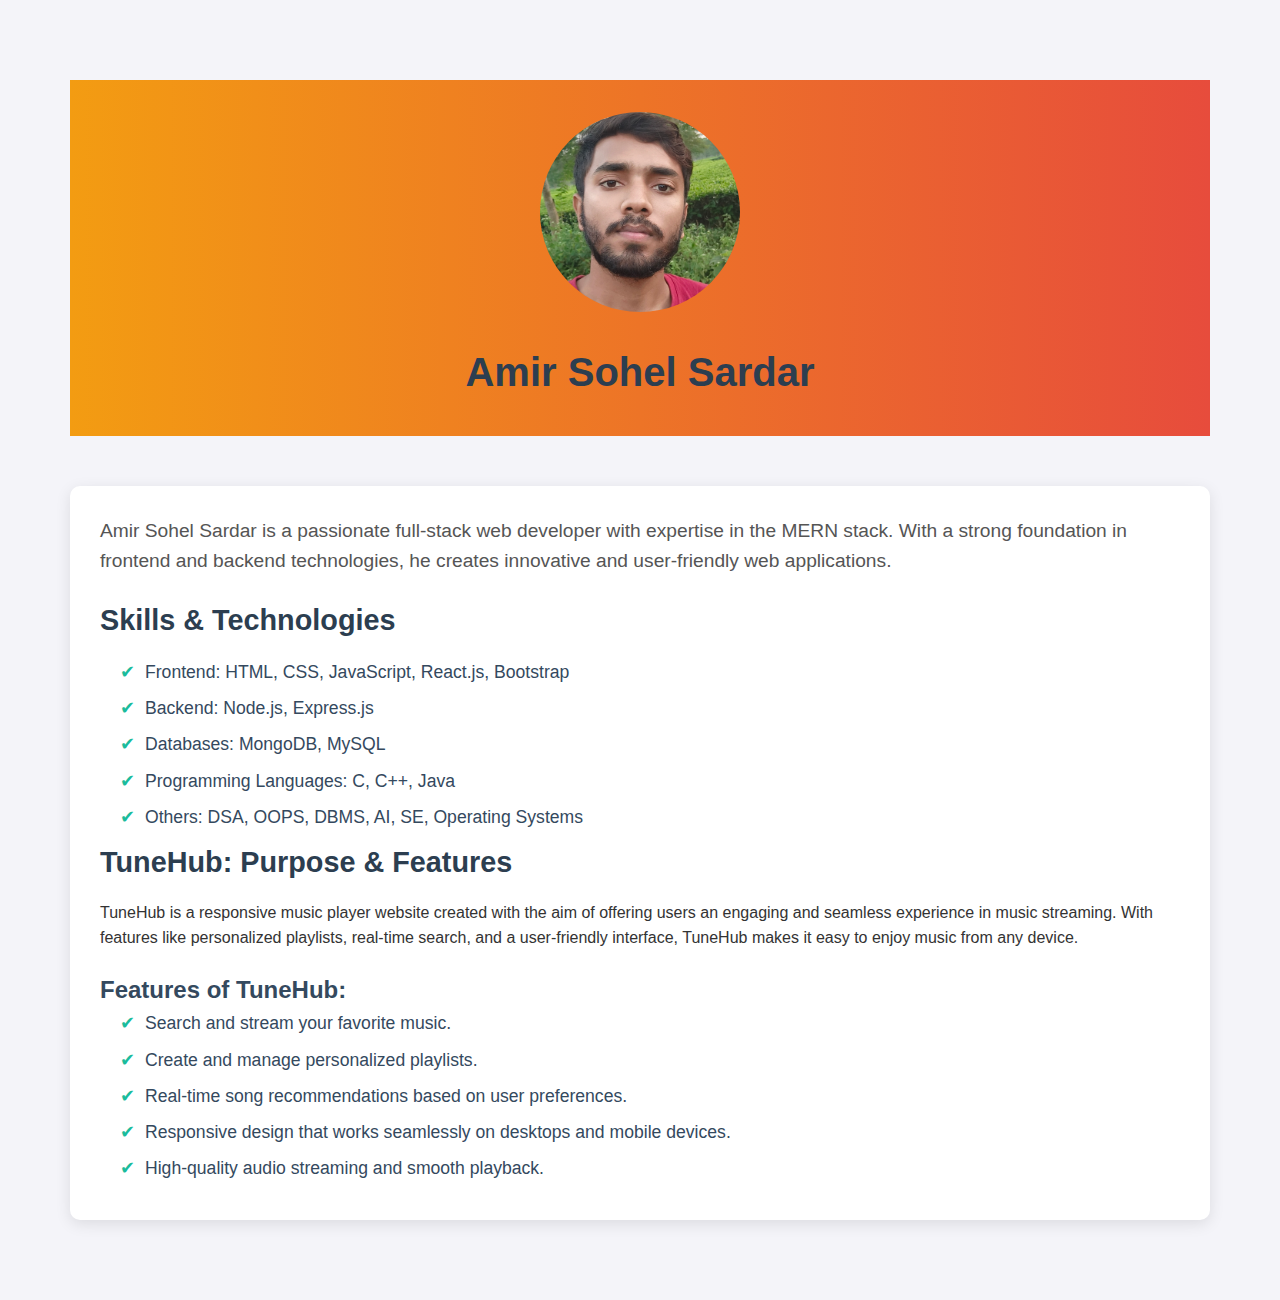
<file: about.html>
<!DOCTYPE html>
<html lang="en">
<head>
  <meta charset="UTF-8">
  <meta name="viewport" content="width=device-width, initial-scale=1.0">
  <title>About Amir Sohel Sardar</title>
  <link rel="stylesheet" href="style.css">
</head>
<body id="about-page">
  <section class="about-section">
    <!-- Hero Image and Animation -->
    <div class="hero">
      <img src="images/creator.jpg" alt="Amir Sohel Sardar" class="creator-img">
      <h1 class="heading">Amir Sohel Sardar</h1>
    </div>

    <!-- Biography Section -->
    <div class="bio-content">
      <p class="intro">Amir Sohel Sardar is a passionate full-stack web developer with expertise in the MERN stack. With a strong foundation in frontend and backend technologies, he creates innovative and user-friendly web applications.</p>

      <div class="skills">
        <h2>Skills & Technologies</h2>
        <ul>
          <li>Frontend: HTML, CSS, JavaScript, React.js, Bootstrap</li>
          <li>Backend: Node.js, Express.js</li>
          <li>Databases: MongoDB, MySQL</li>
          <li>Programming Languages: C, C++, Java</li>
          <li>Others: DSA, OOPS, DBMS, AI, SE, Operating Systems</li>
        </ul>
      </div>

      <div class="project">
        <h2>TuneHub: Purpose & Features</h2>
        <p>TuneHub is a responsive music player website created with the aim of offering users an engaging and seamless experience in music streaming. With features like personalized playlists, real-time search, and a user-friendly interface, TuneHub makes it easy to enjoy music from any device.</p>
        
        <h3>Features of TuneHub:</h3>
        <ul>
          <li>Search and stream your favorite music.</li>
          <li>Create and manage personalized playlists.</li>
          <li>Real-time song recommendations based on user preferences.</li>
          <li>Responsive design that works seamlessly on desktops and mobile devices.</li>
          <li>High-quality audio streaming and smooth playback.</li>
        </ul>
      </div>
    </div>
  </section>
</body>
</html>
</file>
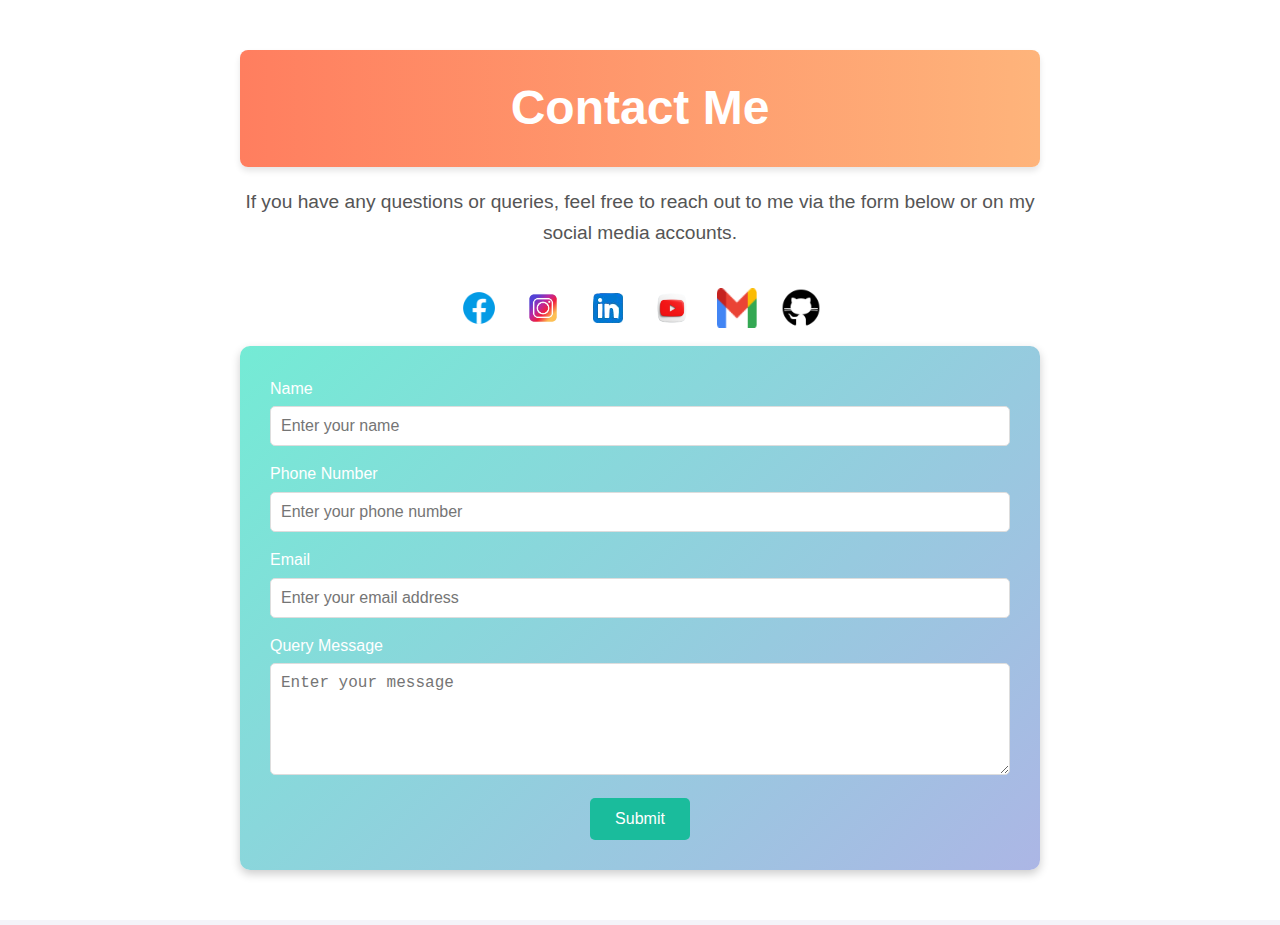
<file: contact.html>
<!DOCTYPE html>
<html lang="en">
<head>
  <meta charset="UTF-8">
  <meta name="viewport" content="width=device-width, initial-scale=1.0">
  <title>Contact Amir Sohel Sardar</title>
  <link rel="stylesheet" href="style.css">
  <link rel="icon" href="images/logo.png" type="image/x-icon">
</head>
<body id="contact-page">
  <!-- Contact Section -->
  <section class="contact-section">
    <div class="contact-container">
      <h1>Contact Me</h1>
      <p>If you have any questions or queries, feel free to reach out to me via the form below or on my social media accounts.</p>
      
      <!-- Social Media Links -->
      <div class="social-links">
        <a href="https://www.facebook.com/amirsohel.sardar.3" target="_blank">
          <img src="images/facebook.png" alt="Facebook">
        </a>
        <a href="https://www.instagram.com/amirsohelsardar786/" target="_blank">
          <img src="images/instagram.png" alt="Instagram">
        </a>
        <a href="https://www.linkedin.com/in/amir-sohel-sardar-735698243/" target="_blank">
          <img src="images/linkedin.png" alt="LinkedIn">
        </a>
        <a href="https://www.youtube.com/@AmirSohelSardar" target="_blank">
          <img src="images/youtube.png" alt="YouTube">
        </a>
        <a href="mailto:sohelamirsohel786@gmail.com.com">
          <img src="images/gmail.png" alt="Gmail">
        </a>
        <a href="https://github.com/AmirSohelSardar" target="_blank">
          <img src="images/github.png" alt="GitHub">
        </a>
      </div>

      <!-- Contact Form -->
      <div class="contact-form">
        <form action="https://formspree.io/f/xpwzyppl" method="POST">
          <label for="name">Name</label>
          <input type="text" id="name" name="name" required placeholder="Enter your name">

          <label for="phone">Phone Number</label>
          <input type="tel" id="phone" name="phone" required placeholder="Enter your phone number">

          <label for="contact">Email</label>
          <input type="email" id="contact" name="email" required placeholder="Enter your email address">

          <label for="message">Query Message</label>
          <textarea id="message" name="message" rows="5" required placeholder="Enter your message"></textarea>

          <button type="submit">Submit</button>
        </form>
      </div>
    </div>
  </section>

  <script src="script.js"></script>
</body>
</html>
</file>
<file: style.css>
/* General Reset */
* {
    margin: 0;
    padding: 0;
    box-sizing: border-box;
}

/* Font and Background */
body {
    font-family: 'Poppins', sans-serif;
    background-color: #1d1f27;
    color: #fff;
    line-height: 1.6;
}

/* Header */
.header {
    display: flex;
    justify-content: space-between;
    align-items: center;
    padding: 1rem 2rem;
    background: #262a34;
}

.logo {
    display: flex;
    align-items: center;
}

.logo h1 {
  color: #fff;
}


.logo img {
    width: 50px;
    margin-right: 0.5rem;
}

.nav-links {
    list-style: none;
    display: flex;
    gap: 1rem;
}

.nav-links a {
    color: #fff;
    text-decoration: none;
    font-weight: 600;
}

.nav-links a:hover {
    color: #f39c12;
}

/* Hero Section */
.hero {
    text-align: center;
    padding: 2rem 1rem;
    background: linear-gradient(to right, #f39c12, #e74c3c);
}

.hero h2 {
    font-size: 2.5rem;
    margin-bottom: 1rem;
    color: #ffffff; /* Change this to your desired color */
    
}

.hero p {
    font-size: 1.2rem;
    color: #ffffff; 
}

/* Player */
.player {
    text-align: center;
    margin: 2rem auto;
    max-width: 500px;
    background: #262a34;
    border-radius: 10px;
    padding: 2rem;
    box-shadow: 0 8px 15px rgba(0, 0, 0, 0.2);
}

.cover img {
    width: 100%;
    border-radius: 10px;
}

#song-title {
    font-size: 1.5rem;
    margin: 1rem 0;
    color: #f39c12;
}

#artist-name {
    font-size: 1rem;
    color: #bdc3c7;
}

.controls {
    margin: 1.5rem 0;
}

.controls button {
    background: #f39c12;
    border: none;
    padding: 0.8rem 1.2rem;
    margin: 0 0.5rem;
    border-radius: 50%;
    font-size: 1.2rem;
    color: #fff;
    cursor: pointer;
}

.controls button:hover {
    background: #e67e22;
}

#seek-bar {
    width: 100%;
    margin: 1rem 0;
}

#time-display {
    font-size: 1rem;
    color: #bdc3c7;
    margin-top: 1rem;
}

/* Song List */
.song-list {
    margin: 2rem auto;
    max-width: 500px;
    background: #1e2128;
    border-radius: 10px;
    padding: 1rem;
    box-shadow: 0 4px 10px rgba(0, 0, 0, 0.2);
}

.song-list h3 {
    text-align: center;
    margin-bottom: 1rem;
    font-size: 1.5rem;
    color: #f39c12;
}

.song-item {
    display: flex;
    justify-content: space-between;
    align-items: center;
    padding: 0.5rem 1rem;
    background-color: #262a34;
    color: #fff;
    margin: 0.5rem 0;
    border-radius: 5px;
    cursor: pointer;
    transition: background-color 0.3s ease, transform 0.2s ease;
}

.song-item:hover {
    background-color: #344055;
    transform: scale(1.02);
}

.song-item.active {
    background-color: #f39c12;
    color: #1d1f27;
}

.song-details {
    display: flex;
    align-items: center;
    gap: 1rem;
}

.song-details img {
    width: 50px;
    height: 50px;
    border-radius: 5px;
    object-fit: cover;
}

.song-duration {
    font-size: 0.9rem;
    color: #bdc3c7;
}

/* Footer */
footer {
    text-align: center;
    padding: 1rem 0;
    background: #262a34;
    color: #bdc3c7;
}
#home-page {
  background-color: #1d1f27; /* Dark background color for home page */
}


/*css for about page*/
/* Isolated About Page Styles */

#about-page {
  font-family: 'Arial', sans-serif;
  background: #f4f4f9;
  color: #333;
  line-height: 1.6;
}

#about-page .about-section {
  max-width: 1200px;
  margin: 50px auto;
  padding: 30px;
}

#about-page .hero {
  position: relative;
  text-align: center;
  margin-bottom: 50px;
}

#about-page .creator-img {
  width: 200px;
  height: 200px;
  border-radius: 50%;
  object-fit: cover;
  animation: fadeIn 2s ease-in-out;
}

#about-page .heading {
  font-size: 2.5rem;
  font-weight: bold;
  color: #2c3e50;
  margin-top: 20px;
  animation: slideIn 1.5s ease-in-out;
}

#about-page .bio-content {
  background: #fff;
  padding: 30px;
  border-radius: 10px;
  box-shadow: 0 4px 15px rgba(0, 0, 0, 0.1);
  text-align: left;
}

#about-page .intro {
  font-size: 1.2rem;
  margin-bottom: 20px;
  color: #555;
}

#about-page .skills h2, 
#about-page .project h2 {
  font-size: 1.8rem;
  color: #2c3e50;
  margin-bottom: 15px;
}

#about-page .skills ul, 
#about-page .project ul {
  list-style: none;
  margin-left: 20px;
}

#about-page .skills li, 
#about-page .project li {
  font-size: 1.1rem;
  color: #34495e;
  margin-bottom: 8px;
}

#about-page .skills li::before, 
#about-page .project li::before {
  content: "✔";
  margin-right: 10px;
  color: #1abc9c;
}

#about-page h3 {
  font-size: 1.5rem;
  margin-top: 20px;
  color: #34495e;
}

@keyframes fadeIn {
  0% {
    opacity: 0;
  }
  100% {
    opacity: 1;
  }
}

@keyframes slideIn {
  0% {
    transform: translateX(-100%);
  }
  100% {
    transform: translateX(0);
  }
}


 
  /*css for contact page*/
/* General Styles */
body {
  font-family: 'Arial', sans-serif;
  margin: 0;
  padding: 0;
  background-color: #f4f4f9;
  color: #333;
}

/* Scoped Contact Page Styles */
#contact-page .contact-section {
  padding: 50px 20px;
  text-align: center;
  background-color: #ffffff;
}

#contact-page .contact-container {
  max-width: 800px;
  margin: 0 auto;
}

/* Header Styles */
#contact-page h1 {
  background: linear-gradient(90deg, #ff7e5f, #feb47b);
  color: white;
  padding: 20px;
  border-radius: 8px;
  font-size: 3rem;
  font-weight: bold;
  box-shadow: 0 4px 6px rgba(0, 0, 0, 0.1);
  margin-bottom: 20px;
}

#contact-page p {
  font-size: 1.2rem;
  color: #555;
  margin-bottom: 30px;
}

/* Social Media Links */
#contact-page .social-links a {
  display: inline-block;
  margin: 10px;
}

#contact-page .social-links img {
  width: 40px;
  height: 40px;
  transition: transform 0.3s ease-in-out;
}

#contact-page .social-links img:hover {
  transform: scale(1.1);
}

/* Contact Form Styles */
#contact-page .contact-form form {
  background: linear-gradient(135deg, #74ebd5, #acb6e5);
  padding: 30px;
  border-radius: 10px;
  box-shadow: 0 4px 10px rgba(0, 0, 0, 0.2);
  color: white;
  animation: slideIn 1s ease-in-out;
}

#contact-page .contact-form label {
  font-size: 1rem;
  color: white;
  margin-bottom: 5px;
  display: block;
  text-align: left;
}

#contact-page .contact-form input,
#contact-page .contact-form textarea {
  width: 100%;
  padding: 10px;
  margin-bottom: 15px;
  border-radius: 5px;
  border: 1px solid #ddd;
  font-size: 1rem;
}

#contact-page .contact-form input[type="text"],
#contact-page .contact-form input[type="tel"],
#contact-page .contact-form input[type="email"] {
  height: 40px;
}

#contact-page .contact-form textarea {
  resize: vertical;
}

#contact-page .contact-form button {
  background-color: #1abc9c;
  color: white;
  padding: 12px 25px;
  border: none;
  border-radius: 5px;
  cursor: pointer;
  font-size: 1rem;
  transition: background-color 0.3s ease-in-out, transform 0.2s;
}

#contact-page .contact-form button:hover {
  background-color: #16a085;
  transform: scale(1.05);
}

/* Animation for Form */
@keyframes slideIn {
  0% {
    opacity: 0;
    transform: translateX(-20px);
  }
  100% {
    opacity: 1;
    transform: translateX(0);
  }
}
</file>
